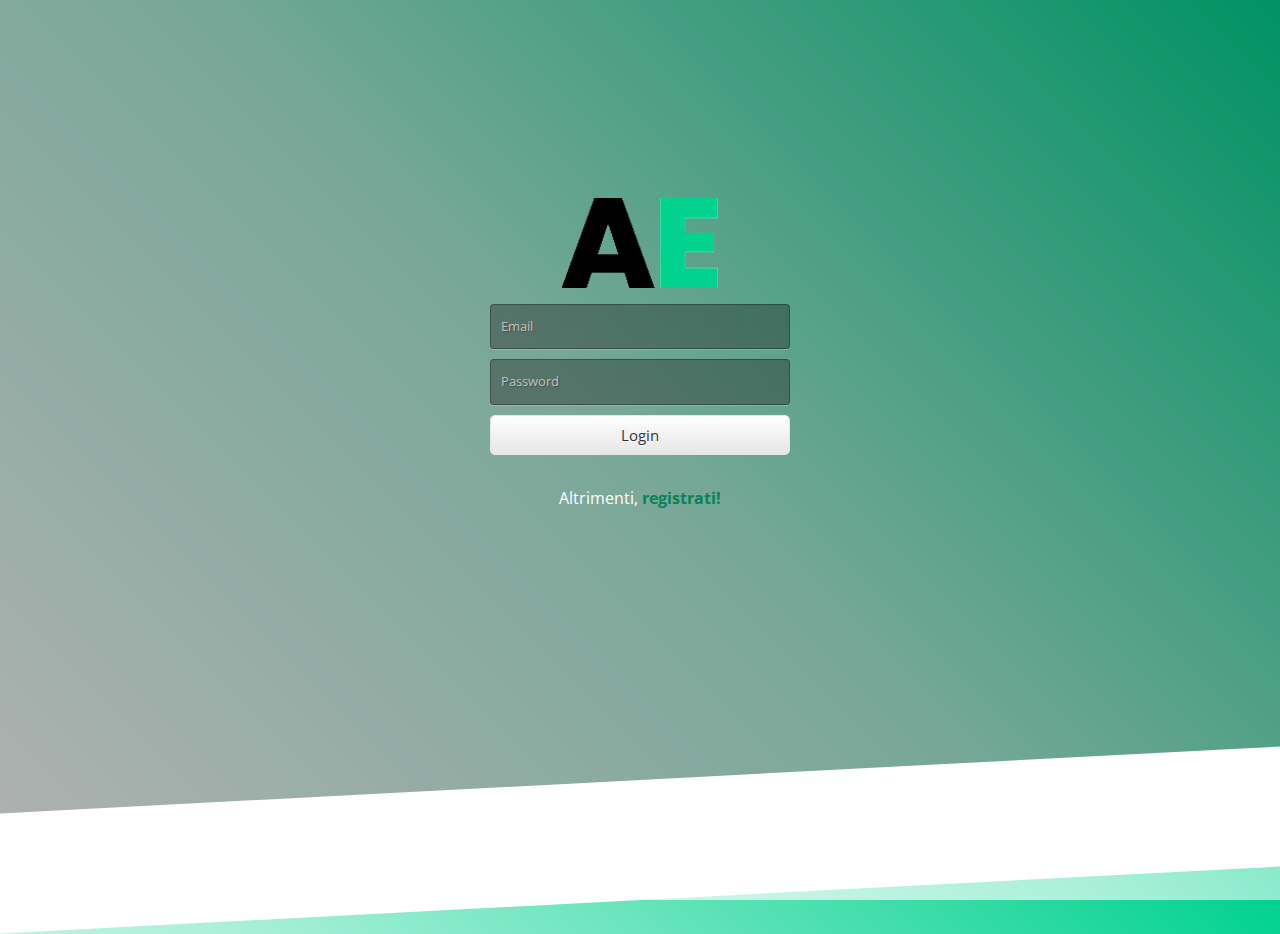
<file: login.html>
<!DOCTYPE html>
<html lang="en">
  <head>
    <title>Ascari Elaborazioni</title>
    <meta charset="utf-8">
      
    <meta name="viewport" content="width=device-width, initial-scale=1, shrink-to-fit=no">
    
    <link rel="stylesheet" href="css/style.css">
      
    <link rel="icon" type="image/png" href="images/logo.png">
      
      <meta charset='UTF-8'>
        <style class="cp-pen-styles">
            @import url(https://fonts.googleapis.com/css?family=Open+Sans);
            
            form
            {
                text-align: center;
            }
            
            .btn
            {
                display: inline-block;
                *display: inline;
                *zoom: 1;
                padding: 4px 10px 4px;
                margin-bottom: 0;
                font-size: 13px;
                line-height: 18px;
                color: #333333;
                text-align: center;
                text-shadow: 0 1px 1px rgba(255, 255, 255, 0.75);
                vertical-align: middle;
                background-color: #f5f5f5;
                background-image: -moz-linear-gradient(top, #ffffff, #e6e6e6);
                background-image: -ms-linear-gradient(top, #ffffff, #e6e6e6);
                background-image: -webkit-gradient(linear, 0 0, 0 100%, from(#ffffff), to(#e6e6e6));
                background-image: -webkit-linear-gradient(top, #ffffff, #e6e6e6);
                background-image: -o-linear-gradient(top, #ffffff, #e6e6e6);
                background-image: linear-gradient(top, #ffffff, #e6e6e6);
                background-repeat: repeat-x;
                filter: progid:dximagetransform.microsoft.gradient(startColorstr=#ffffff, endColorstr=#e6e6e6, GradientType=0);
                border-color: #e6e6e6 #e6e6e6 #e6e6e6;
                border-color: rgba(0, 0, 0, 0.1) rgba(0, 0, 0, 0.1) rgba(0, 0, 0, 0.25);
                border: 1px solid #e6e6e6;
                -webkit-border-radius: 4px;
                -moz-border-radius: 4px;
                border-radius: 4px;
                -webkit-box-shadow: inset 0 1px 0 rgba(255, 255, 255, 0.2), 0 1px 2px rgba(0, 0, 0, 0.05);
                -moz-box-shadow: inset 0 1px 0 rgba(255, 255, 255, 0.2), 0 1px 2px rgba(0, 0, 0, 0.05);
                box-shadow: inset 0 1px 0 rgba(255, 255, 255, 0.2), 0 1px 2px rgba(0, 0, 0, 0.05);
                cursor: pointer;
                *margin-left: .3em;
            }

            .btn:hover, .btn:active, .btn.active, .btn.disabled, .btn[disabled]
            {
                background-color: #e6e6e6;
            }

            .btn-large
            {
                padding: 9px 14px;
                font-size: 15px;
                line-height: normal;
                -webkit-border-radius: 5px;
                -moz-border-radius: 5px;
                border-radius: 5px; 
            }

            .btn:hover
            {
                color: #333333;
                text-decoration: none;
                background-color: #e6e6e6;
                background-position: 0 -15px;
                -webkit-transition: background-position 0.1s linear;
                -moz-transition: background-position 0.1s linear;
                -ms-transition: background-position 0.1s linear;
                -o-transition: background-position 0.1s linear;
                transition: background-position 0.1s linear;
            }
            
            .btn-block
            {
                width: 100%; display:block;
            }

            *
            {
                -webkit-box-sizing:border-box;
                -moz-box-sizing:border-box;
                -ms-box-sizing:border-box;
                -o-box-sizing:border-box;
                box-sizing:border-box;
            }

            html
            {
                width: 100%;
                height:100%;
                overflow:hidden;
            }

            body
            { 
                width: 100%;
                height:100%;
                font-family: 'Open Sans', sans-serif;
                background: linear-gradient(45deg, rgba(255,255,255,1) 0%, rgba(172,240,218,1) 50%, rgba(1,210,142,1) 100%);
            }

            .login { 
                position: absolute;
                top: 40%;
                left: 50%;
                margin: -150px 0 0 -150px;
                width:300px;
                height:300px;
            }

            .login h1
            {
                color: #fff;
                text-shadow: 0 0 10px rgba(0,0,0,0.3);
                letter-spacing:1px;
                text-align:center;
            }

            input
            { 
                width: 100%; 
                margin-bottom: 10px; 
                background: rgba(0,0,0,0.3);
                border: none;
                outline: none;
                padding: 10px;
                font-size: 13px;
                color: #c2c1be;
                text-shadow: 1px 1px 1px rgba(0,0,0,0.3);
                border: 1px solid rgba(0,0,0,0.3);
                border-radius: 4px;
                box-shadow: inset 0 -5px 45px rgba(100,100,100,0.2), 0 1px 1px rgba(255,255,255,0.2);
                -webkit-transition: box-shadow .5s ease;
                -moz-transition: box-shadow .5s ease;
                -o-transition: box-shadow .5s ease;
                -ms-transition: box-shadow .5s ease;
                transition: box-shadow .5s ease;
            }

            input:focus
            {
                box-shadow: inset 0 -5px 45px rgba(100,100,100,0.4), 0 1px 1px rgba(255,255,255,0.2);
            }
            
            input::placeholder { 
              color: #c2c1be;
              opacity: 1;
            }
        </style>
  </head>
  <body>
    
    <div class="hero-wrap ftco-degree-bg" data-stellar-background-ratio="0.5">
      <div class="overlay"></div>
      <div class="container">
          <div class="login">
            <h1></h1>
            <form method="post">
                <p><img src="images/logo_AE.png" style="height: 10vh"></p>
                <input type="text" name="email" placeholder="Email" required="required" />
                <input type="password" name="password" placeholder="Password" required="required" />
                <button type="submit" class="btn btn-block btn-large">Login</button>
                <br>
                <p style="color:white;">Altrimenti, <a href="registrazione.html" style="color: #09825b ; font-weight: bold;">registrati!</a></p>
            </form>
      </div>
    </div>
    </div>
  </body>
</html>
</file>
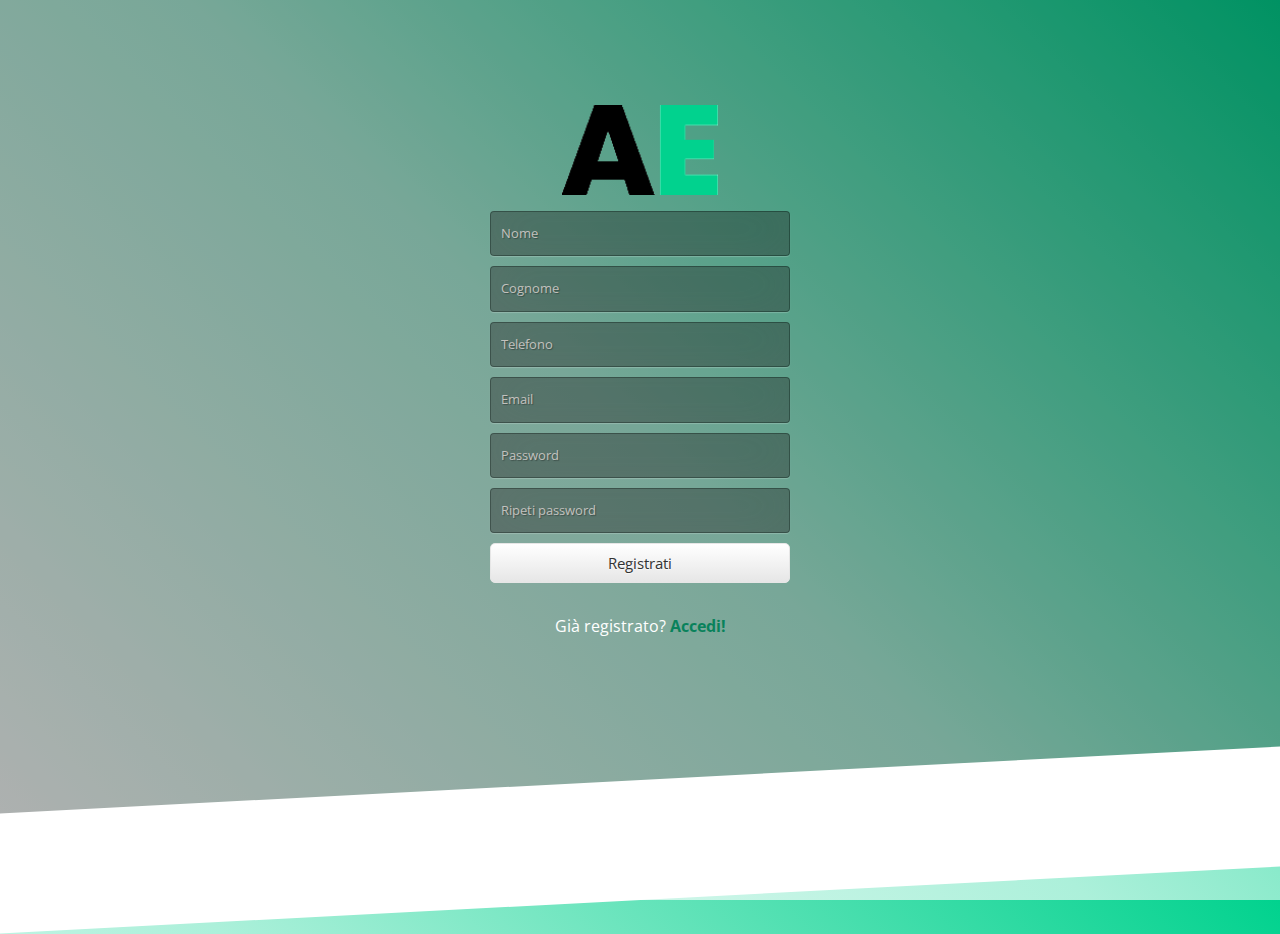
<file: registrazione.html>
<!DOCTYPE html>
<html lang="en">
  <head>
    <title>Ascari Elaborazioni</title>
    <meta charset="utf-8">
      
    <meta name="viewport" content="width=device-width, initial-scale=1, shrink-to-fit=no">
    
    <link rel="stylesheet" href="css/style.css">
      
    <link rel="icon" type="image/png" href="images/logo.png">
      
      <meta charset='UTF-8'>
        <style class="cp-pen-styles">
            @import url(https://fonts.googleapis.com/css?family=Open+Sans);
            
            form
            {
                text-align: center;
            }
            
            .btn
            {
                display: inline-block;
                *display: inline;
                *zoom: 1;
                padding: 4px 10px 4px;
                margin-bottom: 0;
                font-size: 13px;
                line-height: 18px;
                color: #333333;
                text-align: center;
                text-shadow: 0 1px 1px rgba(255, 255, 255, 0.75);
                vertical-align: middle;
                background-color: #f5f5f5;
                background-image: -moz-linear-gradient(top, #ffffff, #e6e6e6);
                background-image: -ms-linear-gradient(top, #ffffff, #e6e6e6);
                background-image: -webkit-gradient(linear, 0 0, 0 100%, from(#ffffff), to(#e6e6e6));
                background-image: -webkit-linear-gradient(top, #ffffff, #e6e6e6);
                background-image: -o-linear-gradient(top, #ffffff, #e6e6e6);
                background-image: linear-gradient(top, #ffffff, #e6e6e6);
                background-repeat: repeat-x;
                filter: progid:dximagetransform.microsoft.gradient(startColorstr=#ffffff, endColorstr=#e6e6e6, GradientType=0);
                border-color: #e6e6e6 #e6e6e6 #e6e6e6;
                border-color: rgba(0, 0, 0, 0.1) rgba(0, 0, 0, 0.1) rgba(0, 0, 0, 0.25);
                border: 1px solid #e6e6e6;
                -webkit-border-radius: 4px;
                -moz-border-radius: 4px;
                border-radius: 4px;
                -webkit-box-shadow: inset 0 1px 0 rgba(255, 255, 255, 0.2), 0 1px 2px rgba(0, 0, 0, 0.05);
                -moz-box-shadow: inset 0 1px 0 rgba(255, 255, 255, 0.2), 0 1px 2px rgba(0, 0, 0, 0.05);
                box-shadow: inset 0 1px 0 rgba(255, 255, 255, 0.2), 0 1px 2px rgba(0, 0, 0, 0.05);
                cursor: pointer;
                *margin-left: .3em;
            }

            .btn:hover, .btn:active, .btn.active, .btn.disabled, .btn[disabled]
            {
                background-color: #e6e6e6;
            }

            .btn-large
            {
                padding: 9px 14px;
                font-size: 15px;
                line-height: normal;
                -webkit-border-radius: 5px;
                -moz-border-radius: 5px;
                border-radius: 5px; 
            }

            .btn:hover
            {
                color: #333333;
                text-decoration: none;
                background-color: #e6e6e6;
                background-position: 0 -15px;
                -webkit-transition: background-position 0.1s linear;
                -moz-transition: background-position 0.1s linear;
                -ms-transition: background-position 0.1s linear;
                -o-transition: background-position 0.1s linear;
                transition: background-position 0.1s linear;
            }
            
            .btn-block
            {
                width: 100%; display:block;
            }

            *
            {
                -webkit-box-sizing:border-box;
                -moz-box-sizing:border-box;
                -ms-box-sizing:border-box;
                -o-box-sizing:border-box;
                box-sizing:border-box;
            }

            html
            {
                width: 100%;
                height:100%;
                overflow:hidden;
            }

            body
            { 
                width: 100%;
                height:100%;
                font-family: 'Open Sans', sans-serif;
                background: linear-gradient(45deg, rgba(255,255,255,1) 0%, rgba(172,240,218,1) 50%, rgba(1,210,142,1) 100%);
            }

            .login { 
                position: absolute;
                top: 30%;
                left: 50%;
                margin: -150px 0 0 -150px;
                width:300px;
                height:300px;
            }

            .login h1
            {
                color: #fff;
                text-shadow: 0 0 10px rgba(0,0,0,0.3);
                letter-spacing:1px;
                text-align:center;
            }

            input
            { 
                width: 100%; 
                margin-bottom: 10px; 
                background: rgba(0,0,0,0.3);
                border: none;
                outline: none;
                padding: 10px;
                font-size: 13px;
                color: #c2c1be;
                text-shadow: 1px 1px 1px rgba(0,0,0,0.3);
                border: 1px solid rgba(0,0,0,0.3);
                border-radius: 4px;
                box-shadow: inset 0 -5px 45px rgba(100,100,100,0.2), 0 1px 1px rgba(255,255,255,0.2);
                -webkit-transition: box-shadow .5s ease;
                -moz-transition: box-shadow .5s ease;
                -o-transition: box-shadow .5s ease;
                -ms-transition: box-shadow .5s ease;
                transition: box-shadow .5s ease;
            }

            input:focus
            {
                box-shadow: inset 0 -5px 45px rgba(100,100,100,0.4), 0 1px 1px rgba(255,255,255,0.2);
            }
            
            input::placeholder { 
              color: #c2c1be;
              opacity: 1;
            }
        </style>
      
      <script>
          
            function enablePassword2()
            {
                console.log("change");
                if(document.getElementById("password1").value != "")
                {
                    document.getElementById("password2").disabled = false;
                }
                else
                {
                    document.getElementById("password2").disabled = true;
                }
            }
        
            function Controlli()
            {
                var p = document.getElementById("errore");
              
                var nome = document.getElementById("nome");
                var cognome = document.getElementById("cognome");
                var telefono = document.getElementById("telefono");
                var email = document.getElementById("email");
                var password1 = document.getElementById("password1");
                var password2 = document.getElementById("password2");
              
                p.innerHTML = "";
                
                nome.style.borderColor = "rgba(0,0,0,0.3)";
                cognome.style.borderColor = "rgba(0,0,0,0.3)";
                telefono.style.borderColor = "rgba(0,0,0,0.3)";
                email.style.borderColor = "rgba(0,0,0,0.3)";
                password1.style.borderColor = "rgba(0,0,0,0.3)";
                password2.style.borderColor = "rgba(0,0,0,0.3)";
                
                
                // NOME
                if(nome.value == "")
                {
                    p.innerHTML += "Inserisci un nome<br>";
                }
                else if(!/^[a-zA-Z\s]*$/.test(nome.value))
                { 
                    p.innerHTML += "Inserisci un nome valido<br>";
                }
                else if(nome.value.length > 20)
                {
                    p.innerHTML += "Inserisci un nome più corto<br>";
                }
              
                // COGNOME
                if(cognome.value == "")
                {
                    p.innerHTML += "Inserisci un cognome<br>";
                }
                else if(!/^[a-zA-Z\s]*$/.test(cognome.value))
                { 
                    p.innerHTML += "Inserisci un cognome valido<br>";
                }
                else if(cognome.value.length > 20)
                {
                    p.innerHTML += "Inserisci un cognome più corto<br>";
                }
                
                // TELEFONO
                if(telefono.value == "")
                {
                    p.innerHTML += "Inserisci un numero di telefono<br>";
                }
                else if(!/^[+]*[(]{0,1}[0-9]{1,4}[)]{0,1}[-\s\./0-9]*$/g.test(telefono.value) || telefono.value.length < 10)
                { 
                    p.innerHTML += "Inserisci un numero di telefono valido<br>";
                }
                else if(telefono.value.length > 20)
                {
                    p.innerHTML += "Inserisci un numero più corto<br>";
                }
                
                // EMAIL
                if(email.value == "")
                {
                    p.innerHTML += "Inserisci una mail<br>";
                }
                else if(!/^[\w-\.]+@([\w-]+\.)+[\w-]{2,4}$/g.test(email.value))
                { 
                    p.innerHTML += "Inserisci una mail valida<br>";
                }
                else if(email.value.length > 254)
                {
                    p.innerHTML += "Inserisci una mail più corta<br>";
                }
                
                //PASSWORD
                if(password1.value == "")
                {
                    p.innerHTML += "Inserisci una password<br>";
                }
                else if (password1.value != password2.value)
                {
                    p.innerHTML += "Le password non coincidono<br>";
                }
                else if(password1.value.length > 20)
                {
                    p.innerHTML += "Inserisci una password più corta<br>";
                }
            }
          
      </script>
  </head>
  <body>
    
    <div class="hero-wrap ftco-degree-bg" data-stellar-background-ratio="0.5">
      <div class="overlay"></div>
      <div class="container">
          <div class="login">
            <form method="post">
                <p><img src="images/logo_AE.png" style="height: 10vh"></p>
                <input type="text" name="nome" id="nome" placeholder="Nome" required/>
                <input type="text" name="cognome" id="cognome" placeholder="Cognome" required/>
                <input type="text" name="telefono" id="telefono" placeholder="Telefono" required/>
                <input type="text" name="email" id="email" placeholder="Email" required="required" />
                <input type="password" name="password1" id="password1" placeholder="Password" oninput="enablePassword2();"  required/>
                <input type="password" name="password2" id="password2" placeholder="Ripeti password" required disabled/>
                <button type="button" class="btn btn-block btn-large" onclick="Controlli();">Registrati</button>
                <br>
                <p style="color:white;">Già registrato? <a href="login.html" style="color: #09825b ; font-weight: bold;">Accedi!</a></p>
                <p style="color: #d90000;" id="errore"></p>
            </form>
      </div>
    </div>
    </div>
  </body>
</html>
</file>
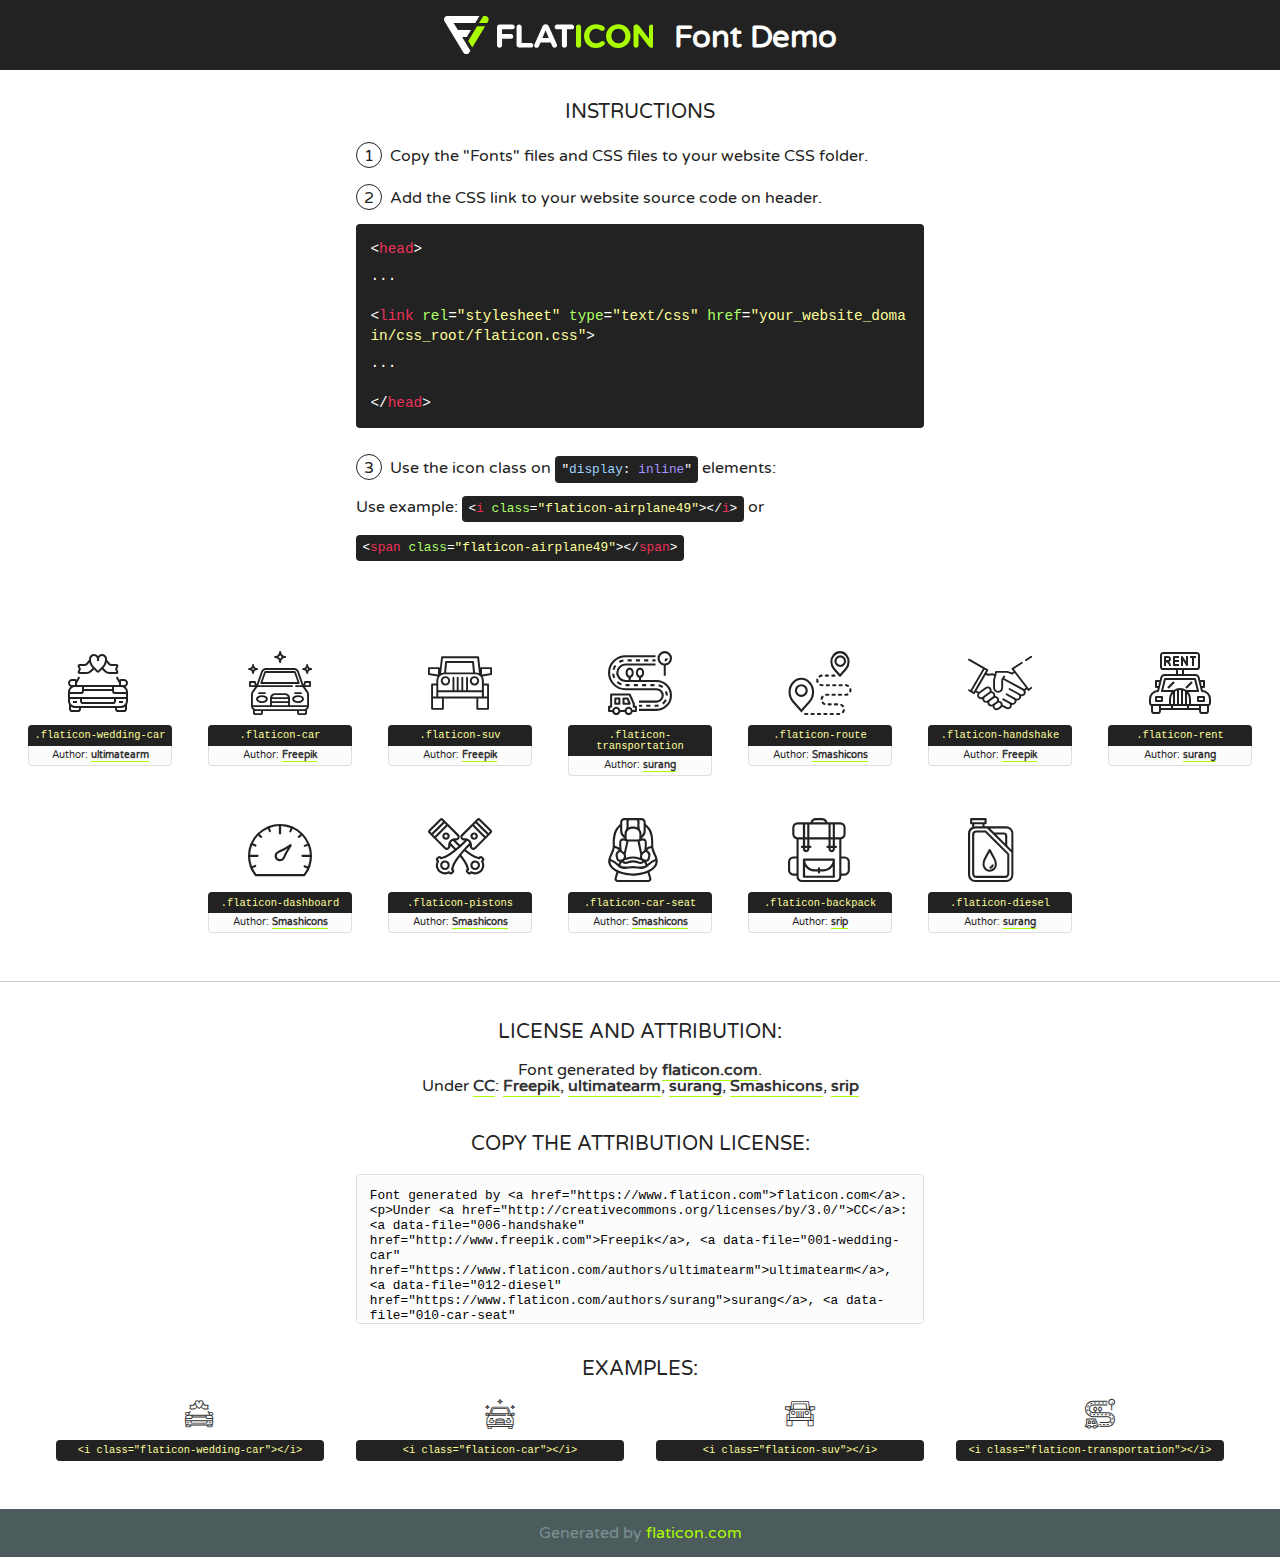
<file: fonts/flaticon/font/flaticon.html>
<!DOCTYPE html>
<!--
  Flaticon icon font: Flaticon
  Creation date: 29/10/2019 06:11
-->
<html>
<!DOCTYPE html>
<html>

<head>
    <title>Flaticon WebFont</title>
    <link href="http://fonts.googleapis.com/css?family=Varela+Round" rel="stylesheet" type="text/css" />
    <link rel="stylesheet" type="text/css" href="flaticon.css">
    <meta charset="UTF-8">
    <style>
    html, body, div, span, applet, object, iframe,
    h1, h2, h3, h4, h5, h6, p, blockquote, pre,
    a, abbr, acronym, address, big, cite, code,
    del, dfn, em, img, ins, kbd, q, s, samp,
    small, strike, strong, sub, sup, tt, var,
    b, u, i, center,
    dl, dt, dd, ol, ul, li,
    fieldset, form, label, legend,
    table, caption, tbody, tfoot, thead, tr, th, td,
    article, aside, canvas, details, embed, 
    figure, figcaption, footer, header, hgroup, 
    menu, nav, output, ruby, section, summary,
    time, mark, audio, video {
        margin: 0;
        padding: 0;
        border: 0;
        font-size: 100%;
        font: inherit;
        vertical-align: baseline;
    }
    /* HTML5 display-role reset for older browsers */
    article, aside, details, figcaption, figure, 
    footer, header, hgroup, menu, nav, section {
        display: block;
    }
    body {
        line-height: 1;
    }
    ol, ul {
        list-style: none;
    }
    blockquote, q {
        quotes: none;
    }
    blockquote:before, blockquote:after,
    q:before, q:after {
        content: '';
        content: none;
    }
    table {
        border-collapse: collapse;
        border-spacing: 0;
    }
    body {
        font-family: 'Varela Round', Helvetica, Arial, sans-serif;
        font-size: 16px;
        color: #222;
    }
    a {
        color: #333;
        border-bottom: 1px solid #a9fd00;
        font-weight: bold;
        text-decoration: none;
    }
    * {
        -moz-box-sizing: border-box;
        -webkit-box-sizing: border-box;
        box-sizing: border-box;
        margin: 0;
        padding: 0;
    }
    [class^="flaticon-"]:before, [class*=" flaticon-"]:before, [class^="flaticon-"]:after, [class*=" flaticon-"]:after {
        font-family: Flaticon;
        font-size: 30px;
        font-style: normal;
        margin-left: 20px;
        color: #333;
    }
    .wrapper {
        max-width: 600px;
        margin: auto;
        padding: 0 1em;
    }
    .title {
        font-size: 1.25em;
        text-align: center;
        margin-bottom: 1em;
        text-transform: uppercase;
    }
    header {
        text-align: center;
        background-color: #222;
        color: #fff;
        padding: 1em;
    }
    header .logo {
        width: 210px;
        height: 38px;
        display: inline-block;
        vertical-align: middle;
        margin-right: 1em;
        border: none;
    }
    header strong {
        font-size: 1.95em;
        font-weight: bold;
        vertical-align: middle;
        margin-top: 5px;
        display: inline-block;
    }
    .demo {
        margin: 2em auto;
        line-height: 1.25em;
    }
    .demo ul li {
        margin-bottom: 1em;
    }
    .demo ul li .num {
        color: #222;
        border-radius: 20px;
        display: inline-block;
        width: 26px;
        padding: 3px;
        height: 26px;
        text-align: center;
        margin-right: 0.5em;
        border: 1px solid #222;
    }
    .demo ul li code {
        background-color: #222;
        border-radius: 4px;
        padding: 0.25em 0.5em;
        display: inline-block;
        color: #fff;
        font-family: Consolas,Monaco,Lucida Console,Liberation Mono,DejaVu Sans Mono,Bitstream Vera Sans Mono,Courier New, monospace;
        font-weight: lighter;
        margin-top: 1em;
        font-size: 0.8em;
        word-break: break-all;
    }
    .demo ul li code.big {
        padding: 1em;
        font-size: 0.9em;
    }
    .demo ul li code .red {
        color: #EF3159;
    }
    .demo ul li code .green {
        color: #ACFF65;
    }
    .demo ul li code .yellow {
        color: #FFFF99;
    }
    .demo ul li code .blue {
        color: #99D3FF;
    }
    .demo ul li code .purple {
        color: #A295FF;
    }
    .demo ul li code .dots {
        margin-top: 0.5em;
        display: block;
    }
    #glyphs {
        border-bottom: 1px solid #ccc;
        padding: 2em 0;
        text-align: center;
    }
    .glyph {
        display: inline-block;
        width: 9em;
        margin: 1em;
        text-align: center;
        vertical-align: top;
        background: #FFF;
    }
    .glyph .glyph-icon {
        padding: 10px;
        display: block;
        font-family:"Flaticon";
        font-size: 64px;
        line-height: 1;
    }
    .glyph .glyph-icon:before {
        font-size: 64px;
        color: #222;
        margin-left: 0;
    }
    .class-name {
        font-size: 0.65em;
        background-color: #222;
        color: #fff;
        border-radius: 4px 4px 0 0;
        padding: 0.5em;
        color: #FFFF99;
        font-family: Consolas,Monaco,Lucida Console,Liberation Mono,DejaVu Sans Mono,Bitstream Vera Sans Mono,Courier New, monospace;
    }
    .author-name {
        font-size: 0.6em;
        background-color: #fcfcfd;
        border: 1px solid #DEDEE4;
        border-top: 0;
        border-radius: 0 0 4px 4px;
        padding: 0.5em;
    }
    .class-name:last-child {
        font-size: 10px;
        color:#888;
    }
    .class-name:last-child a {
        font-size: 10px;
        color:#555;
    }
    .class-name:last-child a:hover {
        color:#a9fd00;
    }
    .glyph > input {
        display: block;
        width: 100px;
        margin: 5px auto;
        text-align: center;
        font-size: 12px;
        cursor: text;
    }
    .glyph > input.icon-input {
        font-family:"Flaticon";
        font-size: 16px;
        margin-bottom: 10px;
    }
    .attribution .title {
        margin-top: 2em;
    }
    .attribution textarea {
        background-color: #fcfcfd;
        padding: 1em;
        border: none;
        box-shadow: none;
        border: 1px solid #DEDEE4;
        border-radius: 4px;
        resize: none;
        width: 100%;
        height: 150px;
        font-size: 0.8em;
        font-family: Consolas,Monaco,Lucida Console,Liberation Mono,DejaVu Sans Mono,Bitstream Vera Sans Mono,Courier New, monospace;
        -webkit-appearance: none;
    }
    .iconsuse {
        margin: 2em auto;
        text-align: center;
        max-width: 1200px;
    }
    .iconsuse:after {
        content: '';
        display: table;
        clear: both;
    }
    .iconsuse .image {
        float: left;
        width: 25%;
        padding: 0 1em;
    }
    .iconsuse .image p {
        margin-bottom: 1em;
    }
    .iconsuse .image span {
        display: block;
        font-size: 0.65em;
        background-color: #222;
        color: #fff;
        border-radius: 4px;
        padding: 0.5em;
        color: #FFFF99;
        margin-top: 1em;
        font-family: Consolas,Monaco,Lucida Console,Liberation Mono,DejaVu Sans Mono,Bitstream Vera Sans Mono,Courier New, monospace;
    }
    #footer {
        text-align: center;
        background-color: #4C5B5C;
        color: #7c9192;
        padding: 1em;
    }
    #footer a {
        border: none;
        color: #a9fd00;
        font-weight: normal;
    }
    @media (max-width: 960px) {
        .iconsuse .image {
            width: 50%;
        }
    }
    @media (max-width: 560px) {
        .iconsuse .image {
            width: 100%;
        }
    }
    </style>
</head>

<body class="characters-off">

    <header>
        <a href="https://www.flaticon.com" target="_blank" class="logo">
            <svg version="1.1" xmlns="http://www.w3.org/2000/svg" xmlns:xlink="http://www.w3.org/1999/xlink" xmlns:a="http://ns.adobe.com/AdobeSVGViewerExtensions/3.0/" viewBox="0 0 560.875 102.036" enable-background="new 0 0 560.875 102.036" xml:space="preserve">
                <defs>
                </defs>
                <g>
                    <g class="letters">
                        <path fill="#ffffff" d="M141.596,29.675c0-3.777,2.985-6.767,6.764-6.767h34.438c3.426,0,6.15,2.728,6.15,6.15
                        c0,3.43-2.724,6.149-6.15,6.149h-27.674v13.091h23.719c3.429,0,6.151,2.724,6.151,6.15c0,3.43-2.723,6.149-6.151,6.149h-23.719
                        v17.574c0,3.773-2.986,6.761-6.764,6.761c-3.779,0-6.764-2.989-6.764-6.761V29.675z"></path>
                        <path fill="#ffffff" d="M193.844,29.149c0-3.781,2.985-6.767,6.764-6.767c3.776,0,6.763,2.985,6.763,6.767v42.957h25.039
                        c3.426,0,6.149,2.726,6.149,6.153c0,3.425-2.723,6.15-6.149,6.15h-31.802c-3.779,0-6.764-2.986-6.764-6.768V29.149z"></path>
                        <path fill="#ffffff" d="M241.891,75.71l21.438-48.407c1.492-3.341,4.215-5.357,7.906-5.357h0.792
                        c3.686,0,6.323,2.017,7.815,5.357l21.439,48.407c0.436,0.967,0.701,1.845,0.701,2.723c0,3.602-2.809,6.501-6.414,6.501
                        c-3.161,0-5.269-1.845-6.499-4.655l-4.132-9.661h-27.059l-4.301,10.102c-1.144,2.631-3.426,4.214-6.237,4.214
                        c-3.517,0-6.24-2.81-6.24-6.325C241.1,77.64,241.451,76.677,241.891,75.71z M279.932,58.666l-8.521-20.297l-8.526,20.297H279.932
                        z"></path>
                        <path fill="#ffffff" d="M314.864,35.387H301.86c-3.429,0-6.239-2.813-6.239-6.238c0-3.429,2.811-6.24,6.239-6.24h39.533
                        c3.426,0,6.237,2.811,6.237,6.24c0,3.425-2.811,6.238-6.237,6.238h-13.001v42.785c0,3.773-2.99,6.761-6.764,6.761
                        c-3.779,0-6.764-2.989-6.764-6.761V35.387z"></path>
                        <path fill="#A9FD00" d="M352.615,29.149c0-3.781,2.985-6.767,6.767-6.767c3.774,0,6.761,2.985,6.761,6.767v49.024
                        c0,3.773-2.987,6.761-6.761,6.761c-3.781,0-6.767-2.989-6.767-6.761V29.149z"></path>
                        <path fill="#A9FD00" d="M374.132,53.836v-0.179c0-17.481,13.178-31.801,32.065-31.801c9.22,0,15.459,2.458,20.557,6.238
                        c1.402,1.054,2.637,2.985,2.637,5.357c0,3.692-2.985,6.59-6.681,6.59c-1.845,0-3.071-0.702-4.044-1.319
                        c-3.776-2.813-7.729-4.393-12.562-4.393c-10.364,0-17.831,8.611-17.831,19.154v0.173c0,10.542,7.291,19.329,17.831,19.329
                        c5.715,0,9.492-1.756,13.359-4.834c1.049-0.874,2.458-1.491,4.039-1.491c3.429,0,6.325,2.813,6.325,6.236
                        c0,2.106-1.056,3.78-2.282,4.834c-5.539,4.834-12.036,7.733-21.878,7.733C387.572,85.464,374.132,71.493,374.132,53.836z"></path>
                        <path fill="#A9FD00" d="M433.009,53.836v-0.179c0-17.481,13.79-31.801,32.766-31.801c18.981,0,32.592,14.143,32.592,31.628v0.173
                        c0,17.483-13.785,31.807-32.769,31.807C446.625,85.464,433.009,71.32,433.009,53.836z M484.224,53.836v-0.179
                        c0-10.539-7.725-19.326-18.626-19.326c-10.893,0-18.449,8.611-18.449,19.154v0.173c0,10.542,7.73,19.329,18.626,19.329
                        C476.676,72.986,484.224,64.378,484.224,53.836z"></path>
                        <path fill="#A9FD00" d="M506.233,29.321c0-3.774,2.99-6.763,6.767-6.763h1.401c3.252,0,5.183,1.583,7.029,3.953l26.093,34.265
                        V29.059c0-3.692,2.99-6.677,6.681-6.677c3.683,0,6.671,2.985,6.671,6.677v48.934c0,3.78-2.987,6.765-6.764,6.765h-0.436
                        c-3.257,0-5.188-1.581-7.034-3.953l-27.056-35.492v32.944c0,3.687-2.985,6.676-6.678,6.676c-3.683,0-6.673-2.989-6.673-6.676
                        V29.321z"></path>
                    </g>
                    <g class="insignia">
                        <path fill="#ffffff" d="M48.372,56.137h12.517l11.156-18.537H37.186L25.688,18.539h57.825L94.668,0H9.271
                        C5.925,0,2.842,1.801,1.198,4.716c-1.644,2.907-1.593,6.482,0.134,9.343l50.38,83.501c1.678,2.781,4.689,4.476,7.938,4.476
                        c3.246,0,6.257-1.695,7.935-4.476l2.898-4.804L48.372,56.137z"></path>
                        <g class="i">
                            <path fill="#A9FD00" d="M93.575,18.539h0.031v0.004l21.652,0.004l2.705-4.488c1.727-2.861,1.778-6.436,0.133-9.343
                            C116.454,1.801,113.371,0,110.026,0h-5.294L93.575,18.539z"></path>
                            <polygon fill="#A9FD00" points="88.291,27.356 64.725,66.486 75.519,84.404 109.942,27.356"></polygon>
                        </g>
                    </g>
                </g>
            </svg>
        </a>
        <strong>Font Demo</strong>
    </header>


    <section class="demo wrapper">

        <p class="title">Instructions</p>

        <ul>
            <li>
                <span class="num">1</span>Copy the "Fonts" files and CSS files to your website CSS folder.
            </li>
            <li>
                <span class="num">2</span>Add the CSS link to your website source code on header.
                <code class="big">
                    &lt;<span class="red">head</span>&gt;
                    <br/><span class="dots">...</span>
                    <br/>&lt;<span class="red">link</span> <span class="green">rel</span>=<span class="yellow">"stylesheet"</span> <span class="green">type</span>=<span class="yellow">"text/css"</span> <span class="green">href</span>=<span class="yellow">"your_website_domain/css_root/flaticon.css"</span>&gt;
                    <br/><span class="dots">...</span>
                    <br/>&lt;/<span class="red">head</span>&gt;
                </code>
            </li>

            <li>
                <p>
                    <span class="num">3</span>Use the icon class on <code>"<span class="blue">display</span>:<span class="purple"> inline</span>"</code> elements:
                    <br />
                    Use example: <code>&lt;<span class="red">i</span> <span class="green">class</span>=<span class="yellow">&quot;flaticon-airplane49&quot;</span>&gt;&lt;/<span class="red">i</span>&gt;</code> or <code>&lt;<span class="red">span</span> <span class="green">class</span>=<span class="yellow">&quot;flaticon-airplane49&quot;</span>&gt;&lt;/<span class="red">span</span>&gt;</code>
            </li>
        </ul>

    </section>




   <section id="glyphs">          
    
      
        <div class="glyph"><div class="glyph-icon flaticon-wedding-car"></div>
            <div class="class-name">.flaticon-wedding-car</div>
            <div class="author-name">Author: <a data-file="001-wedding-car" href="https://www.flaticon.com/authors/ultimatearm">ultimatearm</a> </div> 
        </div>        
        
        <div class="glyph"><div class="glyph-icon flaticon-car"></div>
            <div class="class-name">.flaticon-car</div>
            <div class="author-name">Author: <a data-file="002-car" href="http://www.freepik.com">Freepik</a> </div> 
        </div>        
        
        <div class="glyph"><div class="glyph-icon flaticon-suv"></div>
            <div class="class-name">.flaticon-suv</div>
            <div class="author-name">Author: <a data-file="003-suv" href="http://www.freepik.com">Freepik</a> </div> 
        </div>        
        
        <div class="glyph"><div class="glyph-icon flaticon-transportation"></div>
            <div class="class-name">.flaticon-transportation</div>
            <div class="author-name">Author: <a data-file="004-transportation" href="https://www.flaticon.com/authors/surang">surang</a> </div> 
        </div>        
        
        <div class="glyph"><div class="glyph-icon flaticon-route"></div>
            <div class="class-name">.flaticon-route</div>
            <div class="author-name">Author: <a data-file="005-route" href="https://www.flaticon.com/authors/smashicons">Smashicons</a> </div> 
        </div>        
        
        <div class="glyph"><div class="glyph-icon flaticon-handshake"></div>
            <div class="class-name">.flaticon-handshake</div>
            <div class="author-name">Author: <a data-file="006-handshake" href="http://www.freepik.com">Freepik</a> </div> 
        </div>        
        
        <div class="glyph"><div class="glyph-icon flaticon-rent"></div>
            <div class="class-name">.flaticon-rent</div>
            <div class="author-name">Author: <a data-file="007-rent" href="https://www.flaticon.com/authors/surang">surang</a> </div> 
        </div>        
        
        <div class="glyph"><div class="glyph-icon flaticon-dashboard"></div>
            <div class="class-name">.flaticon-dashboard</div>
            <div class="author-name">Author: <a data-file="008-dashboard" href="https://www.flaticon.com/authors/smashicons">Smashicons</a> </div> 
        </div>        
        
        <div class="glyph"><div class="glyph-icon flaticon-pistons"></div>
            <div class="class-name">.flaticon-pistons</div>
            <div class="author-name">Author: <a data-file="009-pistons" href="https://www.flaticon.com/authors/smashicons">Smashicons</a> </div> 
        </div>        
        
        <div class="glyph"><div class="glyph-icon flaticon-car-seat"></div>
            <div class="class-name">.flaticon-car-seat</div>
            <div class="author-name">Author: <a data-file="010-car-seat" href="https://www.flaticon.com/authors/smashicons">Smashicons</a> </div> 
        </div>        
        
        <div class="glyph"><div class="glyph-icon flaticon-backpack"></div>
            <div class="class-name">.flaticon-backpack</div>
            <div class="author-name">Author: <a data-file="011-backpack" href="https://www.flaticon.com/authors/srip">srip</a> </div> 
        </div>        
        
        <div class="glyph"><div class="glyph-icon flaticon-diesel"></div>
            <div class="class-name">.flaticon-diesel</div>
            <div class="author-name">Author: <a data-file="012-diesel" href="https://www.flaticon.com/authors/surang">surang</a> </div> 
        </div>        
        

    </section>



    <section class="attribution wrapper"   style="text-align:center;">

      <div class="title">License and attribution:</div><div class="attrDiv">Font generated by <a href="https://www.flaticon.com">flaticon.com</a>. <div><p>Under <a href="http://creativecommons.org/licenses/by/3.0/">CC</a>: <a data-file="006-handshake" href="http://www.freepik.com">Freepik</a>, <a data-file="001-wedding-car" href="https://www.flaticon.com/authors/ultimatearm">ultimatearm</a>, <a data-file="012-diesel" href="https://www.flaticon.com/authors/surang">surang</a>, <a data-file="010-car-seat" href="https://www.flaticon.com/authors/smashicons">Smashicons</a>, <a data-file="011-backpack" href="https://www.flaticon.com/authors/srip">srip</a></p>  </div>
      </div>
      <div class="title">Copy the Attribution License:</div>

    <textarea onclick="this.focus();this.select();">Font generated by &lt;a href=&quot;https://www.flaticon.com&quot;&gt;flaticon.com&lt;/a&gt;. <p>Under <a href="http://creativecommons.org/licenses/by/3.0/">CC</a>: <a data-file="006-handshake" href="http://www.freepik.com">Freepik</a>, <a data-file="001-wedding-car" href="https://www.flaticon.com/authors/ultimatearm">ultimatearm</a>, <a data-file="012-diesel" href="https://www.flaticon.com/authors/surang">surang</a>, <a data-file="010-car-seat" href="https://www.flaticon.com/authors/smashicons">Smashicons</a>, <a data-file="011-backpack" href="https://www.flaticon.com/authors/srip">srip</a></p>  
     </textarea>

    </section>

    <section class="iconsuse">

          <div class="title">Examples:</div>            
             
            <div class="image">
                <p>
                    <i class="glyph-icon flaticon-wedding-car"></i> 
                    <span>&lt;i class=&quot;flaticon-wedding-car&quot;&gt;&lt;/i&gt;</span>
                </p>
            </div>
            
            <div class="image">
                <p>
                    <i class="glyph-icon flaticon-car"></i> 
                    <span>&lt;i class=&quot;flaticon-car&quot;&gt;&lt;/i&gt;</span>
                </p>
            </div>
            
            <div class="image">
                <p>
                    <i class="glyph-icon flaticon-suv"></i> 
                    <span>&lt;i class=&quot;flaticon-suv&quot;&gt;&lt;/i&gt;</span>
                </p>
            </div>
            
            <div class="image">
                <p>
                    <i class="glyph-icon flaticon-transportation"></i> 
                    <span>&lt;i class=&quot;flaticon-transportation&quot;&gt;&lt;/i&gt;</span>
                </p>
            </div>
                       
        </div>
                            
    </section>

<div id="footer">
    <div>Generated by <a href="https://www.flaticon.com">flaticon.com</a>
    </div>
</div>



</body>
</html>
</file>
<file: fonts/flaticon/font/flaticon.css>
/*
  	Flaticon icon font: Flaticon
  	Creation date: 29/10/2019 06:11
  	*/

@font-face {
  font-family: "Flaticon";
  src: url("./Flaticon.eot");
  src: url("./Flaticon.eot?#iefix") format("embedded-opentype"),
       url("./Flaticon.woff2") format("woff2"),
       url("./Flaticon.woff") format("woff"),
       url("./Flaticon.ttf") format("truetype"),
       url("./Flaticon.svg#Flaticon") format("svg");
  font-weight: normal;
  font-style: normal;
}

@media screen and (-webkit-min-device-pixel-ratio:0) {
  @font-face {
    font-family: "Flaticon";
    src: url("./Flaticon.svg#Flaticon") format("svg");
  }
}

[class^="flaticon-"]:before, [class*=" flaticon-"]:before,
[class^="flaticon-"]:after, [class*=" flaticon-"]:after {   
  font-family: Flaticon;
        font-size: 20px;
font-style: normal;
margin-left: 20px;
}

.flaticon-wedding-car:before { content: "\f100"; }
.flaticon-car:before { content: "\f101"; }
.flaticon-suv:before { content: "\f102"; }
.flaticon-transportation:before { content: "\f103"; }
.flaticon-route:before { content: "\f104"; }
.flaticon-handshake:before { content: "\f105"; }
.flaticon-rent:before { content: "\f106"; }
.flaticon-dashboard:before { content: "\f107"; }
.flaticon-pistons:before { content: "\f108"; }
.flaticon-car-seat:before { content: "\f109"; }
.flaticon-backpack:before { content: "\f10a"; }
.flaticon-diesel:before { content: "\f10b"; }
</file>
